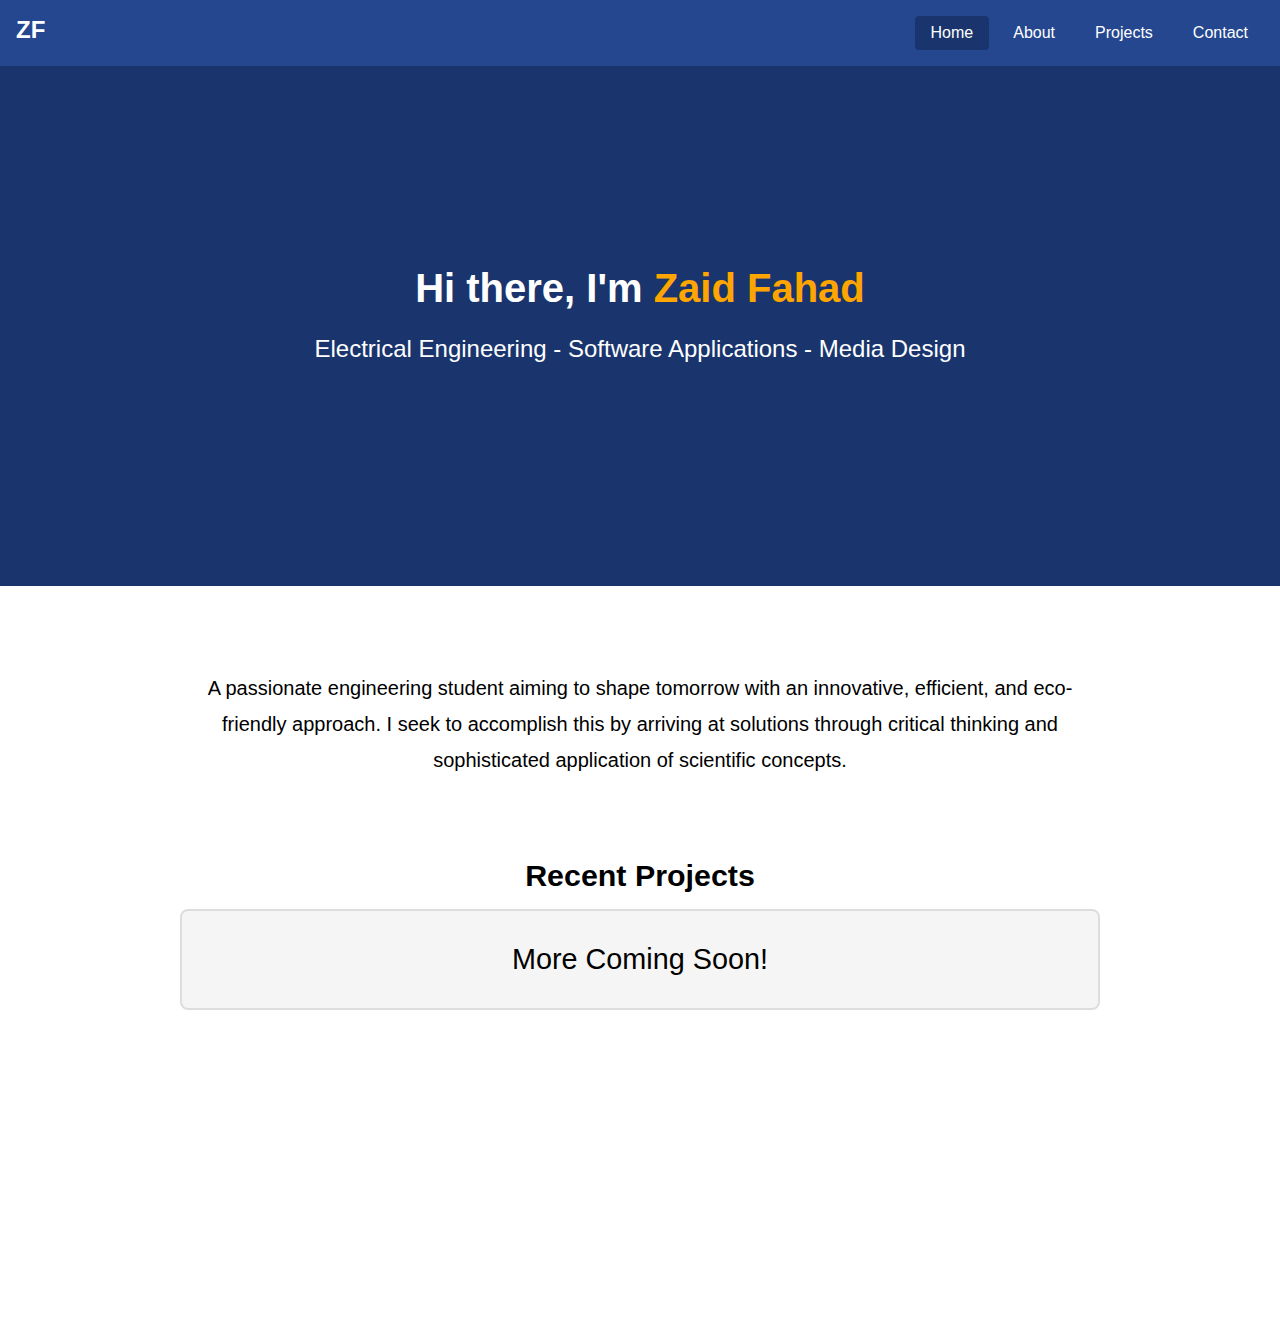
<file: index.html>
<!DOCTYPE html>
<html lang="en">
<head>
<meta charset="UTF-8">
<meta name="viewport" content="width=device-width, initial-scale=1">
<title>Home - ZF</title>
<style>
body { 
  font-family: Arial, sans-serif; 
  margin:0; padding:0; 
  min-height:100vh; 
  display:flex; flex-direction:column; 
  background:#ffffff; 
}
header { 
  background:#24478f; 
  color:white; 
  padding:1rem; 
  display:flex; 
  justify-content:space-between; 
  position:sticky; 
  top:0; 
  z-index:1000; 
}
header .logo { font-weight:bold; font-size:1.5rem; }
nav { display:flex; gap:0.5rem; }
nav a { text-decoration:none; color:white; padding:0.5rem 1rem; border-radius:4px; transition: background 0.3s; }
nav a.active { background:#1a356d; }
nav a:hover { background:#1a356d; }

/* Intro Section */
.intro-section { 
  background:#1a356d; 
  color:white; 
  text-align:center; 
  padding:5rem 1rem; 
  min-height:40vh; 
  display:flex; 
  flex-direction:column; 
  justify-content:center; 
  position:relative;
}
.intro-section h1 { 
  margin:0; 
  font-size:2.5rem; 
}
.intro-section h1 span.name { color: orange; } /* Zaid Fahad in orange */
.intro-section p { margin-top:1.5rem; font-size:1.5rem; color:white; }

/* Rainbow lines */
.rainbow-lines { 
  position:absolute; left:20px; top:20px; bottom:20px; 
  display:flex; flex-direction:column; justify-content:space-between; 
}
.rainbow-lines div { width:4px; border-radius:2px; }
.rainbow-lines div:nth-child(1) { background:red; }
.rainbow-lines div:nth-child(2) { background:orange; }
.rainbow-lines div:nth-child(3) { background:yellow; }
.rainbow-lines div:nth-child(4) { background:green; }
.rainbow-lines div:nth-child(5) { background:blue; }
.rainbow-lines div:nth-child(6) { background:indigo; }
.rainbow-lines div:nth-child(7) { background:violet; }

/* White section with Coming Soon */
.white-section { 
  flex:1; 
  padding:4rem 2rem; 
  text-align:center; 
  background:white; 
  display:flex; 
  flex-direction:column; 
  align-items:center;
}
.white-section p { 
  font-size:1.25rem; 
  line-height:1.8; 
  max-width:900px; 
  text-align:center; 
  margin-bottom:3rem;
}
.recent-projects-label { 
  text-align:center; 
  font-weight:bold; 
  font-size:1.9rem; 
  margin:2rem 0 1rem 0; 
}
.coming-soon-box { 
  width:70%; 
  max-width:1500px;
  display:flex; 
  align-items:center; 
  justify-content:center; 
  background:#f5f5f5; 
  border:2px solid #ddd; 
  border-radius:8px; 
  font-size:1.8rem; 
  padding:2rem; 
  cursor:pointer;
  transition: background 0.3s;
}
.coming-soon-box:hover { background:#e0e0e0; }

/* Footer */
.footer-section { 
  background:#142f5a; 
  color:white; 
  text-align:center; 
  padding:2rem; 
  font-size:1rem; 
}
.contact-boxes { display:flex; justify-content:center; gap:2rem; margin-top:1rem; }
.contact-box { 
  background:transparent; 
  border:2px solid white; 
  color:white; 
  padding:1rem 2rem; 
  border-radius:8px; 
  display:flex; 
  flex-direction:column; 
  align-items:center; 
  gap:0.25rem; 
  font-size:1rem; 
  cursor:pointer; 
  transition:background 0.3s; 
}
.contact-box:hover { background: rgba(255,255,255,0.2); }
.contact-box img { width:24px; height:24px; }
.contact-box small { font-size:0.8rem; }

/* Fade-in animation */
.fade-in { opacity:0; transform:translateY(30px); transition:opacity 1s ease-out, transform 1s ease-out; }
.fade-in.show { opacity:1; transform:translateY(0); }

</style>
</head>
<body>

<header>
  <div class="logo">ZF</div>
  <nav>
    <a href="index.html" class="active">Home</a>
    <a href="about.html">About</a>
    <a href="projects.html">Projects</a>
    <a href="index.html#footer-contact">Contact</a>
  </nav>
</header>

<div class="intro-section fade-in">
  <div class="rainbow-lines">
    <div></div><div></div><div></div><div></div><div></div><div></div><div></div>
  </div>
  <h1><span style="color:white;">Hi there, I'm </span><span class="name">Zaid Fahad</span></h1>
  <p>Electrical Engineering - Software Applications - Media Design</p>
</div>

<div class="white-section fade-in">
  <p>
    A passionate engineering student aiming to shape tomorrow with an innovative, efficient, 
    and eco-friendly approach. I seek to accomplish this by arriving at solutions through critical thinking 
    and sophisticated application of scientific concepts.
  </p>
  <div class="recent-projects-label">Recent Projects</div>
  <div class="coming-soon-box">More Coming Soon!</div>
</div>

<div class="footer-section fade-in" id="footer-contact">
  <h2>Contact Info</h2>
  <div class="contact-boxes">
    <div class="contact-box">
      <img src="images/email.png" alt="Email Icon">
      <strong>Email</strong>
      <small>zaidfahad2019@gmail.com</small>
    </div>
    <div class="contact-box">
      <img src="images/phone.png" alt="Phone Icon">
      <strong>Telephone</strong>
      <small>(647)-540-4609</small>
    </div>
  </div>
</div>

<script>
// Fade-in on scroll
const faders = document.querySelectorAll('.fade-in');
const observer = new IntersectionObserver(entries => {
  entries.forEach(entry => {
    if (entry.isIntersecting) {
      entry.target.classList.add('show');
      observer.unobserve(entry.target);
    }
  });
}, { threshold: 0.2 });
faders.forEach(fader => observer.observe(fader));
</script>

</body>
</html>
</file>
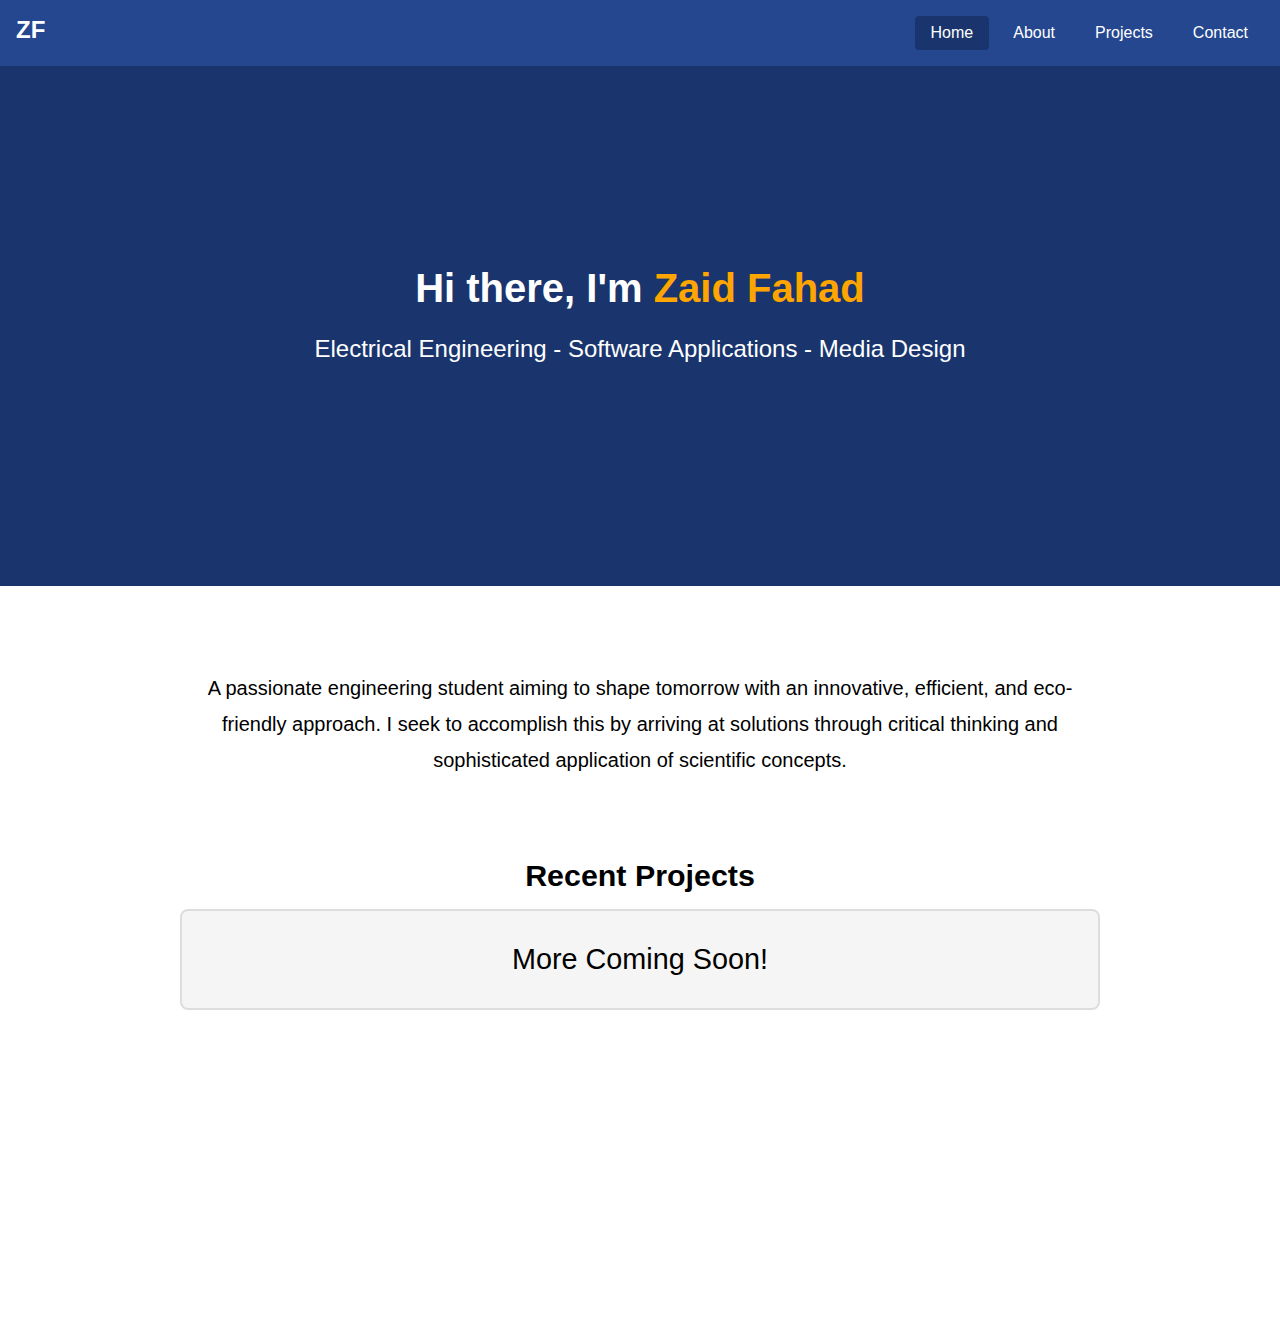
<file: home.html>
<!DOCTYPE html>
<html lang="en">
<head>
<meta charset="UTF-8">
<meta name="viewport" content="width=device-width, initial-scale=1">
<title>Home - ZF</title>
<style>
body { 
  font-family: Arial, sans-serif; 
  margin:0; padding:0; 
  min-height:100vh; 
  display:flex; flex-direction:column; 
  background:#ffffff; 
}
header { 
  background:#24478f; 
  color:white; 
  padding:1rem; 
  display:flex; 
  justify-content:space-between; 
  position:sticky; 
  top:0; 
  z-index:1000; 
}
header .logo { font-weight:bold; font-size:1.5rem; }
nav { display:flex; gap:0.5rem; }
nav a { text-decoration:none; color:white; padding:0.5rem 1rem; border-radius:4px; transition: background 0.3s; }
nav a.active { background:#1a356d; }
nav a:hover { background:#1a356d; }

/* Intro Section */
.intro-section { 
  background:#1a356d; 
  color:white; 
  text-align:center; 
  padding:5rem 1rem; 
  min-height:40vh; 
  display:flex; 
  flex-direction:column; 
  justify-content:center; 
  position:relative;
}
.intro-section h1 { 
  margin:0; 
  font-size:2.5rem; 
}
.intro-section h1 span.name { color: orange; } /* Zaid Fahad in orange */
.intro-section p { margin-top:1.5rem; font-size:1.5rem; color:white; }

/* Rainbow lines */
.rainbow-lines { 
  position:absolute; left:20px; top:20px; bottom:20px; 
  display:flex; flex-direction:column; justify-content:space-between; 
}
.rainbow-lines div { width:4px; border-radius:2px; }
.rainbow-lines div:nth-child(1) { background:red; }
.rainbow-lines div:nth-child(2) { background:orange; }
.rainbow-lines div:nth-child(3) { background:yellow; }
.rainbow-lines div:nth-child(4) { background:green; }
.rainbow-lines div:nth-child(5) { background:blue; }
.rainbow-lines div:nth-child(6) { background:indigo; }
.rainbow-lines div:nth-child(7) { background:violet; }

/* White section with Coming Soon */
.white-section { 
  flex:1; 
  padding:4rem 2rem; 
  text-align:center; 
  background:white; 
  display:flex; 
  flex-direction:column; 
  align-items:center;
}
.white-section p { 
  font-size:1.25rem; 
  line-height:1.8; 
  max-width:900px; 
  text-align:center; 
  margin-bottom:3rem;
}
.recent-projects-label { 
  text-align:center; 
  font-weight:bold; 
  font-size:1.9rem; 
  margin:2rem 0 1rem 0; 
}
.coming-soon-box { 
  width:70%; 
  max-width:1500px;
  display:flex; 
  align-items:center; 
  justify-content:center; 
  background:#f5f5f5; 
  border:2px solid #ddd; 
  border-radius:8px; 
  font-size:1.8rem; 
  padding:2rem; 
  cursor:pointer;
  transition: background 0.3s;
}
.coming-soon-box:hover { background:#e0e0e0; }

/* Footer */
.footer-section { 
  background:#142f5a; 
  color:white; 
  text-align:center; 
  padding:2rem; 
  font-size:1rem; 
}
.contact-boxes { display:flex; justify-content:center; gap:2rem; margin-top:1rem; }
.contact-box { 
  background:transparent; 
  border:2px solid white; 
  color:white; 
  padding:1rem 2rem; 
  border-radius:8px; 
  display:flex; 
  flex-direction:column; 
  align-items:center; 
  gap:0.25rem; 
  font-size:1rem; 
  cursor:pointer; 
  transition:background 0.3s; 
}
.contact-box:hover { background: rgba(255,255,255,0.2); }
.contact-box img { width:24px; height:24px; }
.contact-box small { font-size:0.8rem; }

/* Fade-in animation */
.fade-in { opacity:0; transform:translateY(30px); transition:opacity 1s ease-out, transform 1s ease-out; }
.fade-in.show { opacity:1; transform:translateY(0); }

</style>
</head>
<body>

<header>
  <div class="logo">ZF</div>
  <nav>
    <a href="home.html" class="active">Home</a>
    <a href="about.html">About</a>
    <a href="projects.html">Projects</a>
    <a href="#footer-contact">Contact</a>
  </nav>
</header>

<div class="intro-section fade-in">
  <div class="rainbow-lines">
    <div></div><div></div><div></div><div></div><div></div><div></div><div></div>
  </div>
  <h1><span style="color:white;">Hi there, I'm </span><span class="name">Zaid Fahad</span></h1>
  <p>Electrical Engineering - Software Applications - Media Design</p>
</div>

<div class="white-section fade-in">
  <p>
    A passionate engineering student aiming to shape tomorrow with an innovative, efficient, 
    and eco-friendly approach. I seek to accomplish this by arriving at solutions through critical thinking 
    and sophisticated application of scientific concepts.
  </p>
  <div class="recent-projects-label">Recent Projects</div>
  <div class="coming-soon-box">More Coming Soon!</div>
</div>

<div class="footer-section fade-in" id="footer-contact">
  <h2>Contact Info</h2>
  <div class="contact-boxes">
    <div class="contact-box">
      <img src="images/email.png" alt="Email Icon">
      <strong>Email</strong>
      <small>zaidfahad2019@gmail.com</small>
    </div>
    <div class="contact-box">
      <img src="images/phone.png" alt="Phone Icon">
      <strong>Telephone</strong>
      <small>(647)-540-4609</small>
    </div>
  </div>
</div>

<script>
// Fade-in on scroll
const faders = document.querySelectorAll('.fade-in');
const observer = new IntersectionObserver(entries => {
  entries.forEach(entry => {
    if (entry.isIntersecting) {
      entry.target.classList.add('show');
      observer.unobserve(entry.target);
    }
  });
}, { threshold: 0.2 });
faders.forEach(fader => observer.observe(fader));
</script>

</body>
</html>
</file>
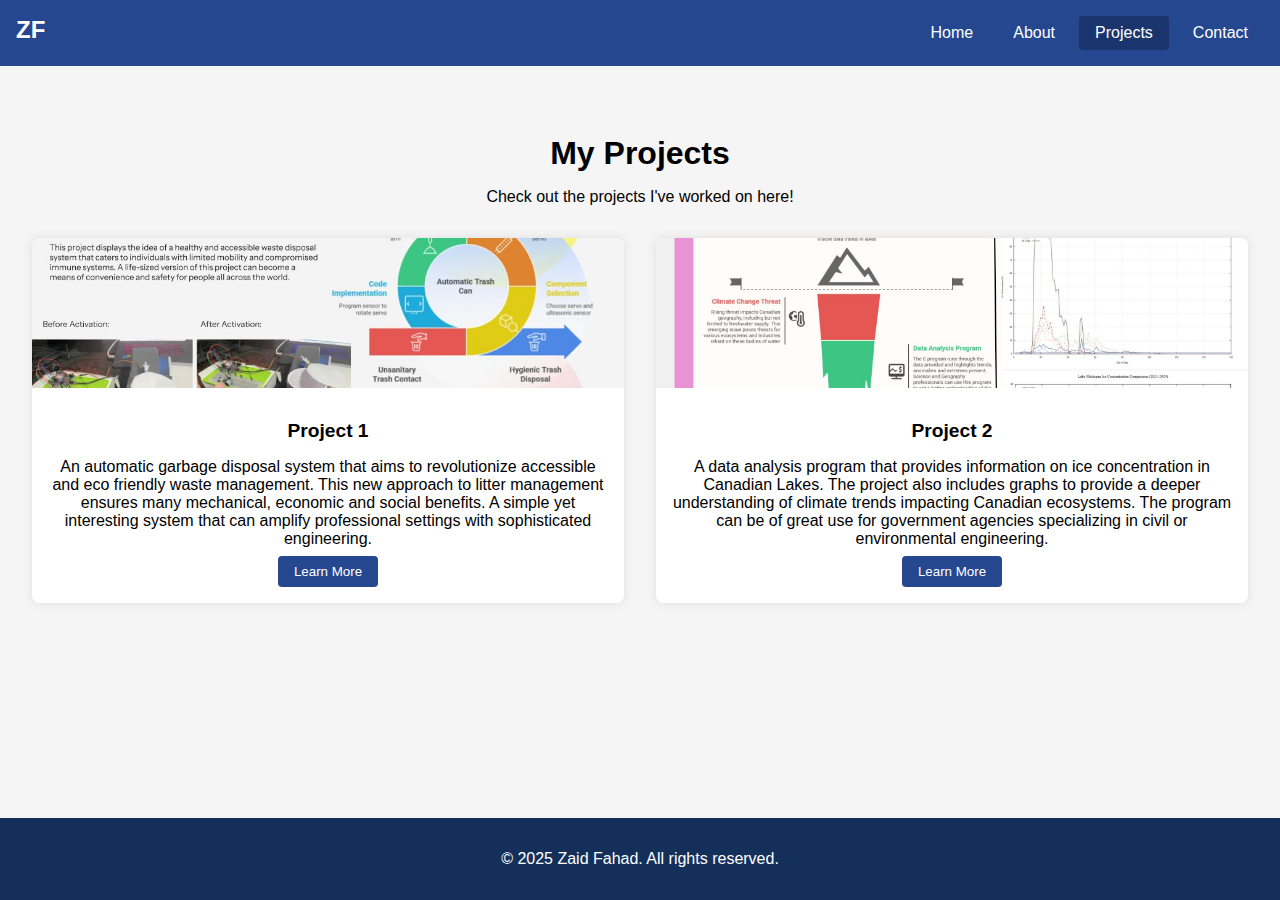
<file: projects.html>
<!DOCTYPE html>
<html lang="en">
<head>
<meta charset="UTF-8">
<meta name="viewport" content="width=device-width, initial-scale=1">
<title>Projects - ZF</title>
<style>
body { font-family: Arial, sans-serif; margin:0; padding:0; background:#f5f5f5; min-height:100vh; display:flex; flex-direction:column; }
header { background: #24478f; color:white; padding:1rem; display:flex; justify-content:space-between; position:sticky; top:0; z-index:1000; }
header .logo { font-weight:bold; font-size:1.5rem; }
nav { display:flex; gap:0.5rem; }
nav a { text-decoration:none; color:white; padding:0.5rem 1rem; border-radius:4px; transition: background 0.3s; }
nav a:hover { background:#1a356d; }
nav a.active { background:#1a356d; }

.projects-section { flex:1; padding:3rem 2rem; text-align:center; }
.projects-section h1 { font-size:2rem; margin-bottom:1rem; }
.projects-grid { display:grid; grid-template-columns:repeat(auto-fit, minmax(250px, 1fr)); gap:2rem; margin-top:2rem; }
.project-card { background:white; border-radius:8px; box-shadow:0 0 10px rgba(0,0,0,0.1); padding:0; overflow:hidden; display:flex; flex-direction:column; opacity:0; transform:translateY(30px); transition:opacity 1s ease-out, transform 1s ease-out; }
.project-card.show { opacity:1; transform:translateY(0); }
.project-card img { width:100%; height:150px; object-fit:cover; }
.project-card-content { padding:1rem; }
.project-card h2 { font-size:1.2rem; margin-bottom:0.5rem; }
.project-card p { font-size:1rem; margin-bottom:0.5rem; }
.project-card button { background:#24478f; color:white; border:none; padding:0.5rem 1rem; border-radius:4px; cursor:pointer; transition:background 0.3s; }
.project-card button:hover { background:#1a356d; }

.footer-section { background:#142f5a; color:white; text-align:center; padding:2rem; font-size:1rem; margin-top:auto; }
</style>
</head>
<body>

<header>
  <div class="logo">ZF</div>
  <nav>
    <a href="index.html">Home</a>
    <a href="about.html">About</a>
    <a href="projects.html" class="active">Projects</a>
    <a href="home.html#footer-contact">Contact</a>
  </nav>
</header>

<div class="projects-section">
  <h1>My Projects</h1>
  <p>Check out the projects I've worked on here!</p>
  <div class="projects-grid">
    <div class="project-card">
      <img src="images/project1.jpg" alt="Project 1 image">
      <div class="project-card-content">
        <h2>Project 1</h2>
        <p>An automatic garbage disposal system that aims to revolutionize accessible and eco friendly waste management.
          This new approach to litter management ensures many mechanical, economic and social benefits. 
          A simple yet interesting system that can amplify professional settings with sophisticated engineering.
        </p>
        <button onclick="window.open('https://docs.google.com/presentation/d/1PlfsuQ1NvdTJHE8VN-1n5lut9ct1Bbe-7W-WPZBigp4/edit?usp=sharing','_blank')">Learn More</button>
      </div>
    </div>
    <div class="project-card">
      <img src="images/project2.jpg" alt="Project 2 image">
      <div class="project-card-content">
        <h2>Project 2</h2>
        <p>A data analysis program that provides information on ice concentration in Canadian Lakes. 
          The project also includes graphs to provide a deeper understanding of climate trends impacting Canadian ecosystems.
          The program can be of great use for government agencies specializing in civil or environmental engineering.
        </p>
        <button onclick="window.open('https://docs.google.com/presentation/d/1aUdcjuHmZbnnShMtVHMKlBxmGVraj4wKWAoofnhxKeM/edit?usp=sharing','_blank')">Learn More</button>
      </div>
    </div>
  </div>
</div>

<div class="footer-section">
  © 2025 Zaid Fahad. All rights reserved.
</div>

<script>
// Fade-in for project cards
const cards = document.querySelectorAll('.project-card');
const observer = new IntersectionObserver(entries => {
  entries.forEach(entry => {
    if(entry.isIntersecting){
      entry.target.classList.add('show');
      observer.unobserve(entry.target);
    }
  });
}, { threshold:0.2 });
cards.forEach(card => observer.observe(card));
</script>

</body>
</html>
</file>
